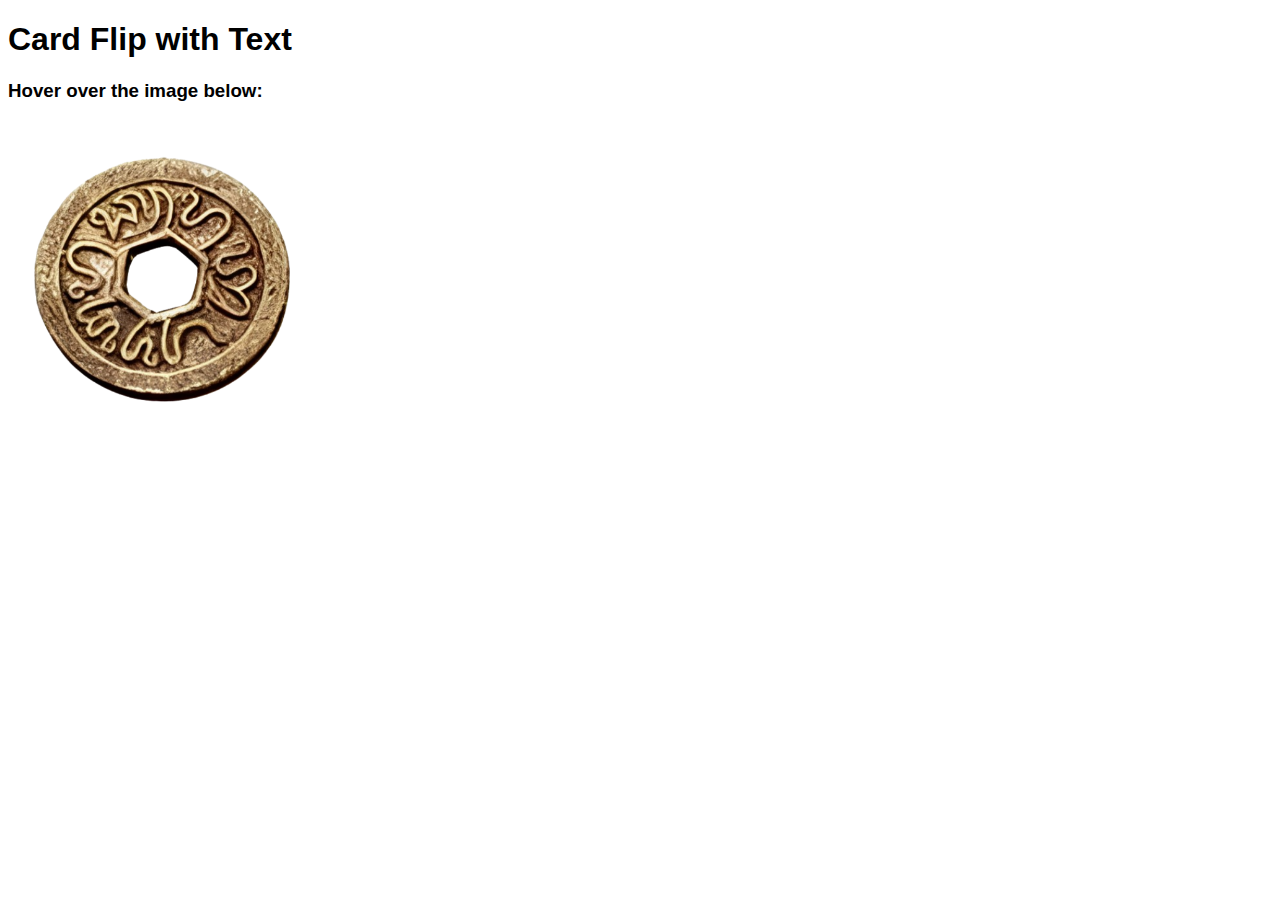
<file: testing/index.html>
<!DOCTYPE html>
<html>
<head>
<meta name="viewport" content="width=device-width, initial-scale=1">
<style>
body {
  font-family: Arial, Helvetica, sans-serif;
}

.flip-card {
  background-color: transparent;
  width: 300px;
  height: 300px;
  perspective: 1000px;
}

.flip-card-inner {
  position: relative;
  width: 100%;
  height: 100%;
  text-align: center;
  transition: transform 0.6s;
  transform-style: preserve-3d;
  background: transparent !important;
}

.flip-card:hover .flip-card-inner {
  transform: rotateY(180deg);
}

.flip-card-front, .flip-card-back {
  position: absolute;
  width: 100%;
  height: 100%;
  -webkit-backface-visibility: hidden;
  backface-visibility: hidden;
}

.flip-card-front {
  background-color: transparent;
  color: black;
}

.flip-card-back {
  background-color: transparent;
  color: white;
  transform: rotateY(180deg);
}

.flip-card-front img {
  width: 100px;
  height: 100px;
}

.flip-card-back img {
  width: 300px;
  height: 300px;
}

</style>
</head>
<body>

<h1>Card Flip with Text</h1>
<h3>Hover over the image below:</h3>

<div class="flip-card">
  <div class="flip-card-inner">
    <div class="flip-card-front">
      <img src="/picis__1_-removebg-preview.png" alt="Avatar" style="width:300px;height:300px;">
    </div>
    <div class="flip-card-back">
      <img src="/picisblkng__1_-removebg-preview.png" alt="">
    </div>
  </div>
</div>

</body>
</html>
</file>
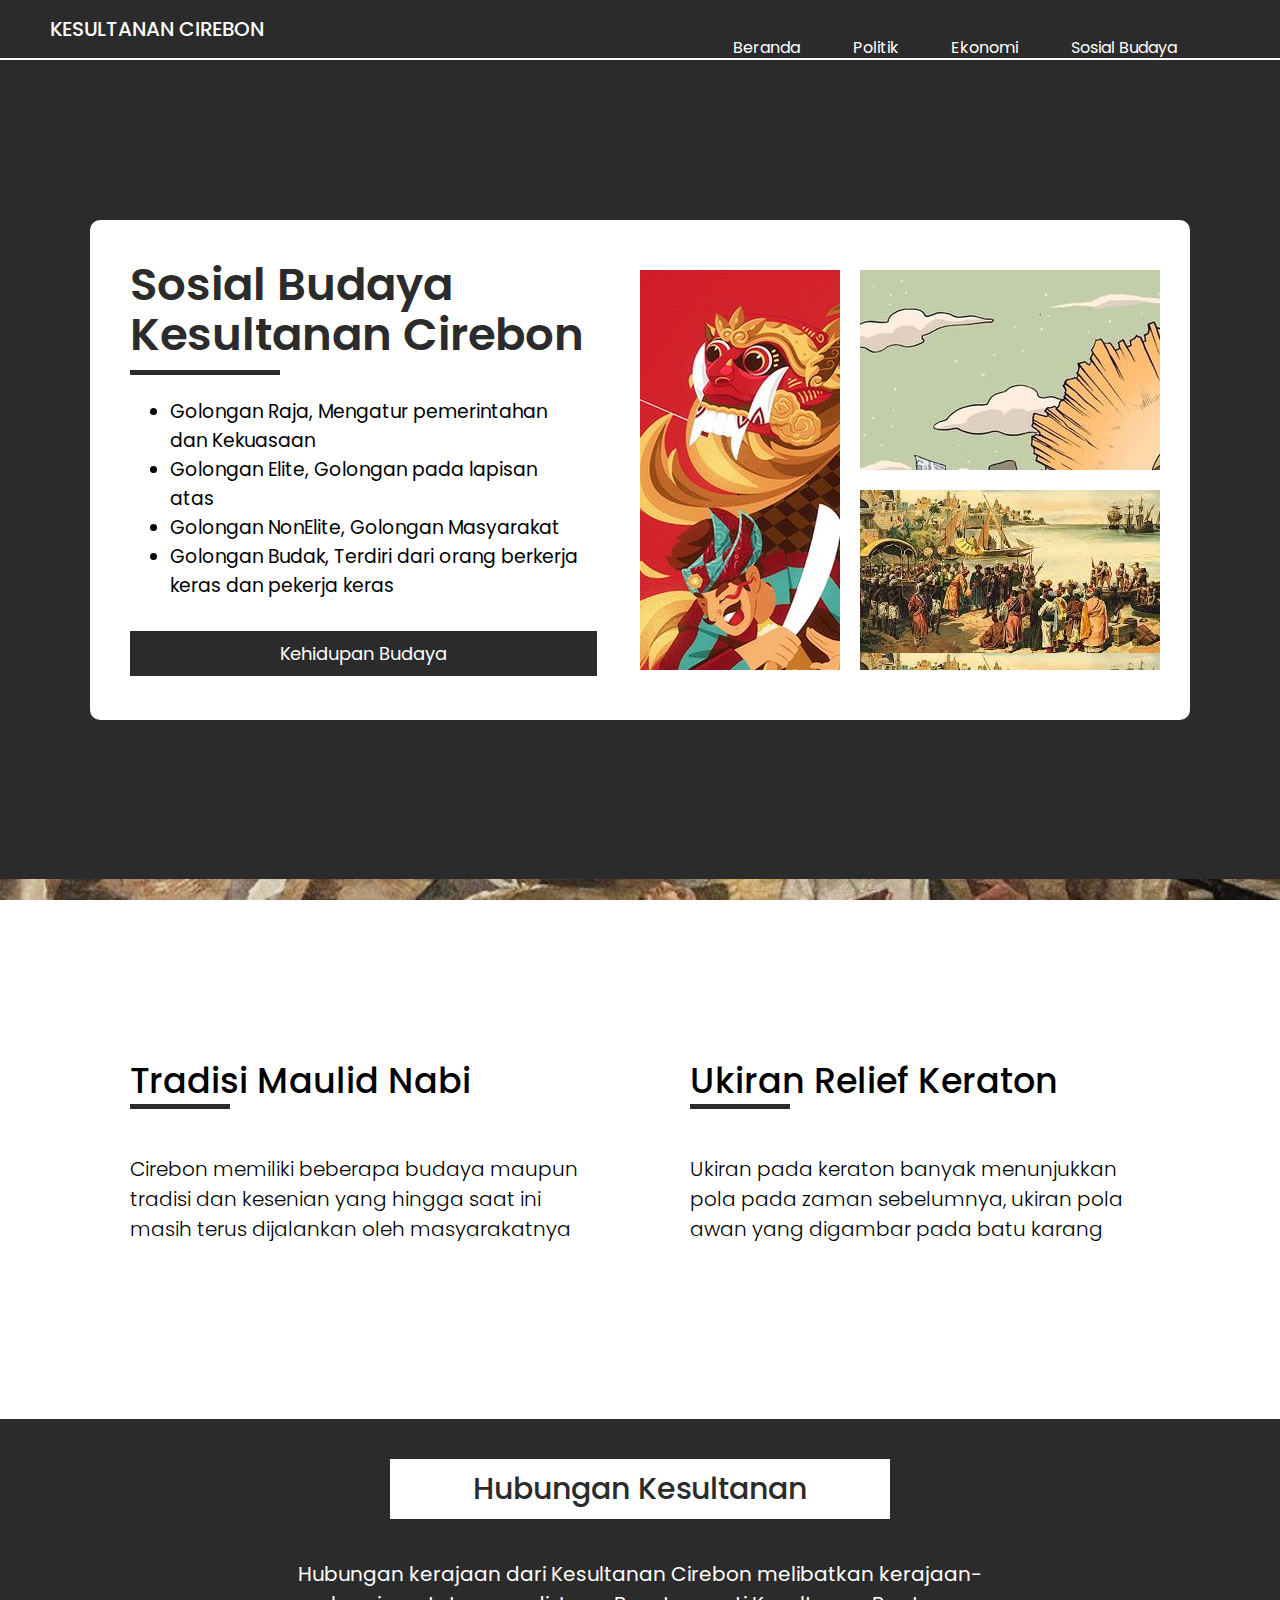
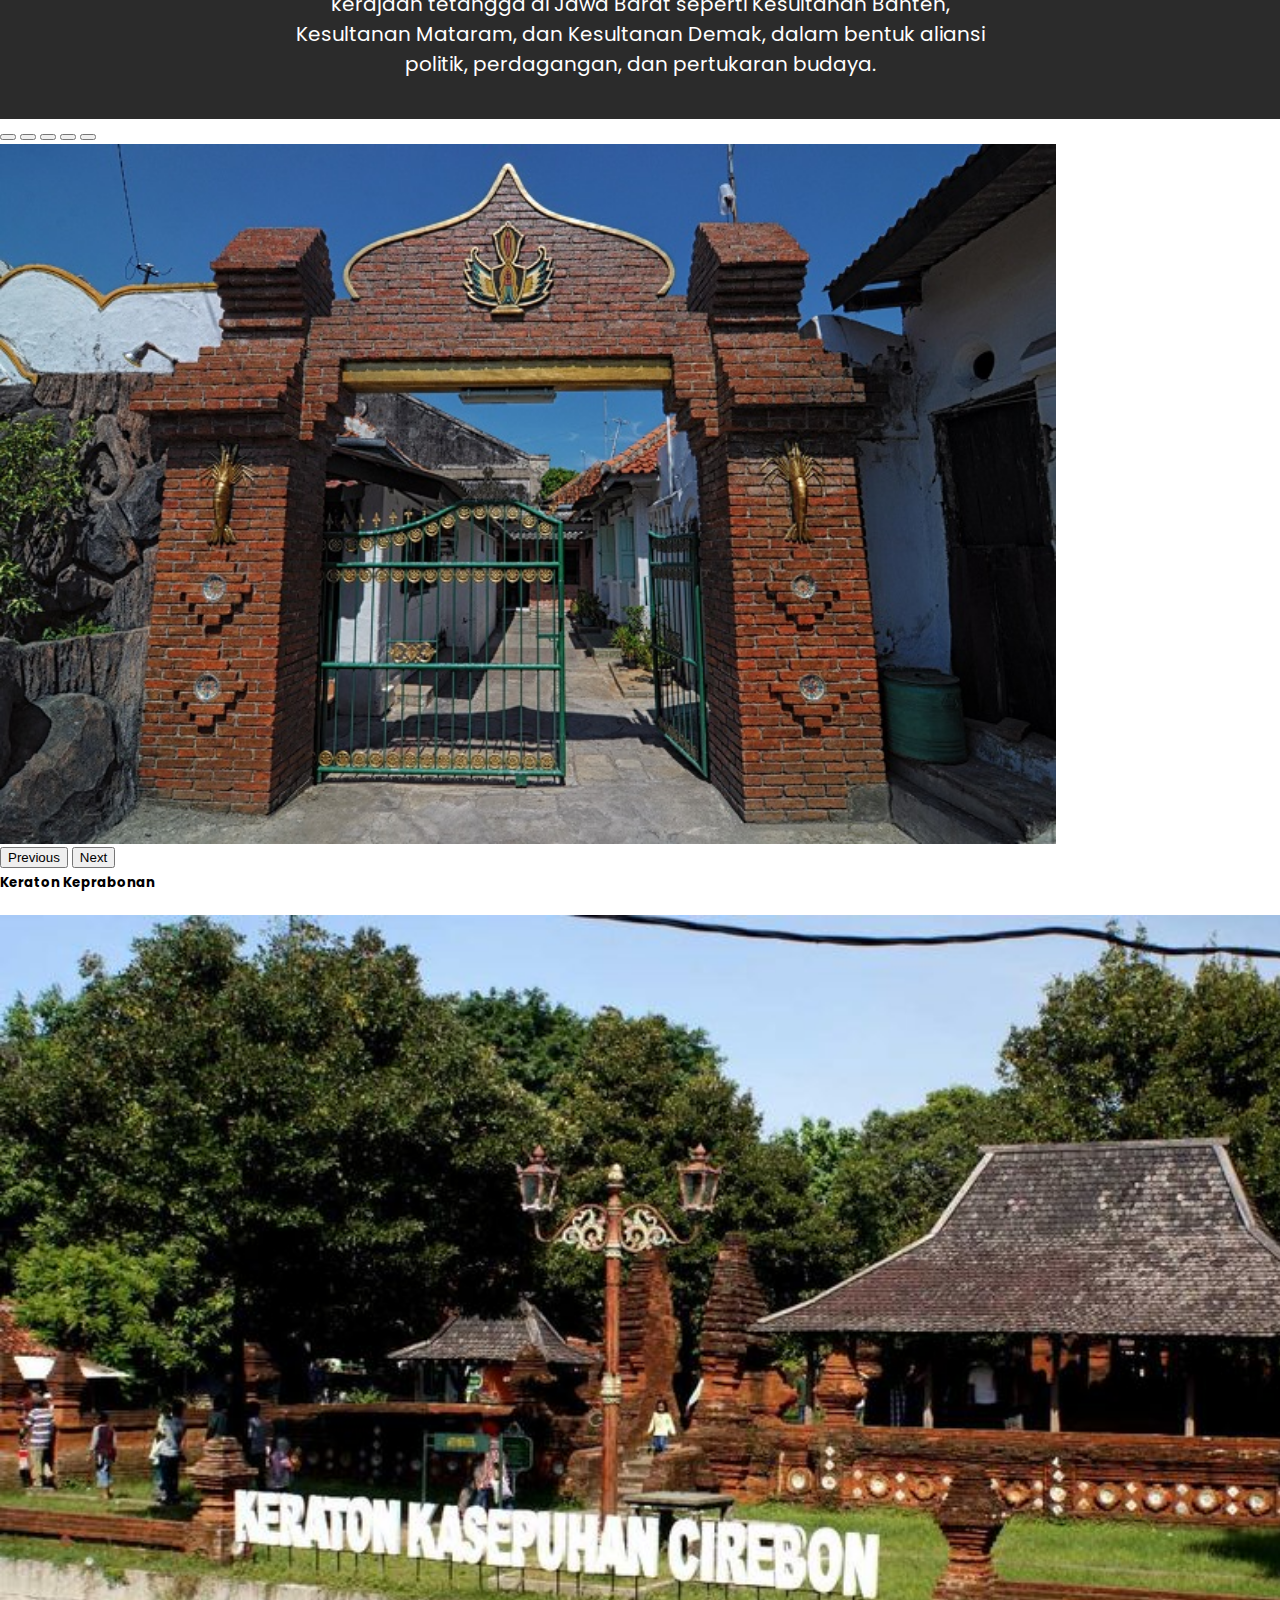
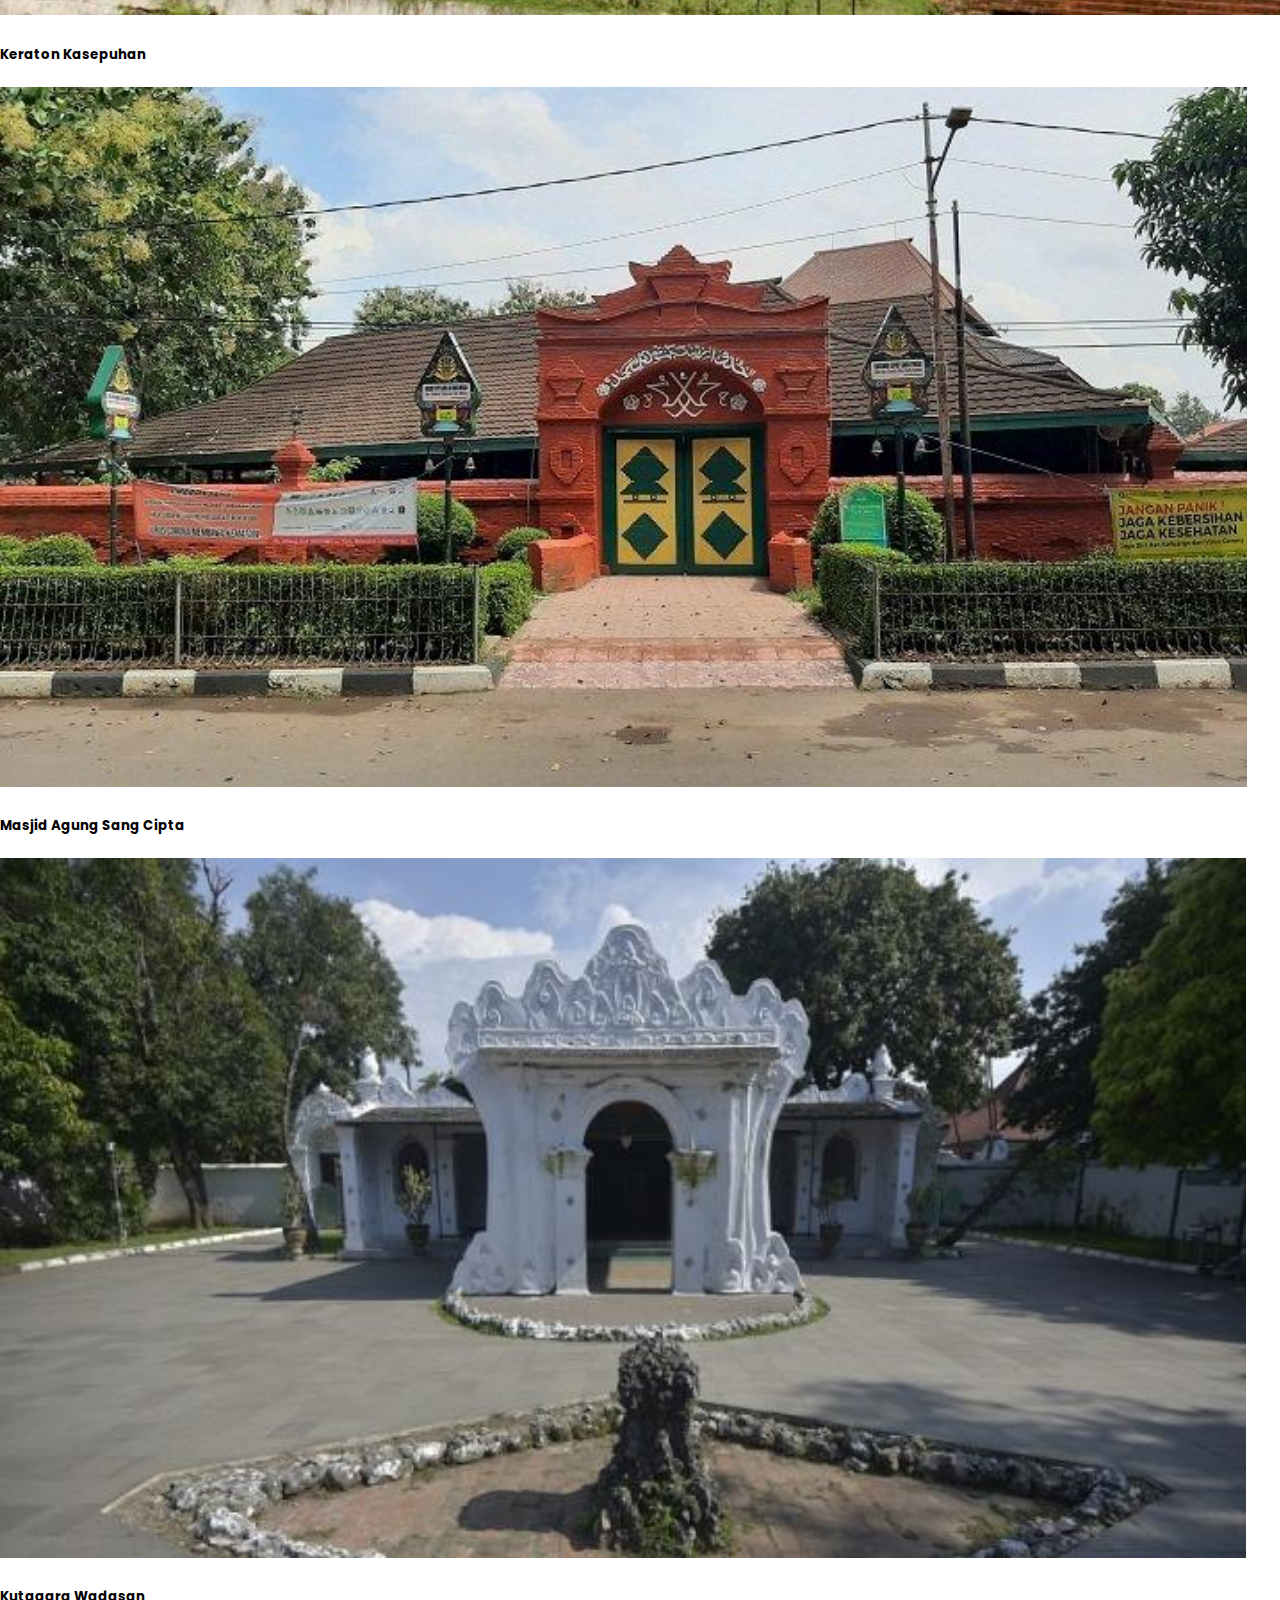
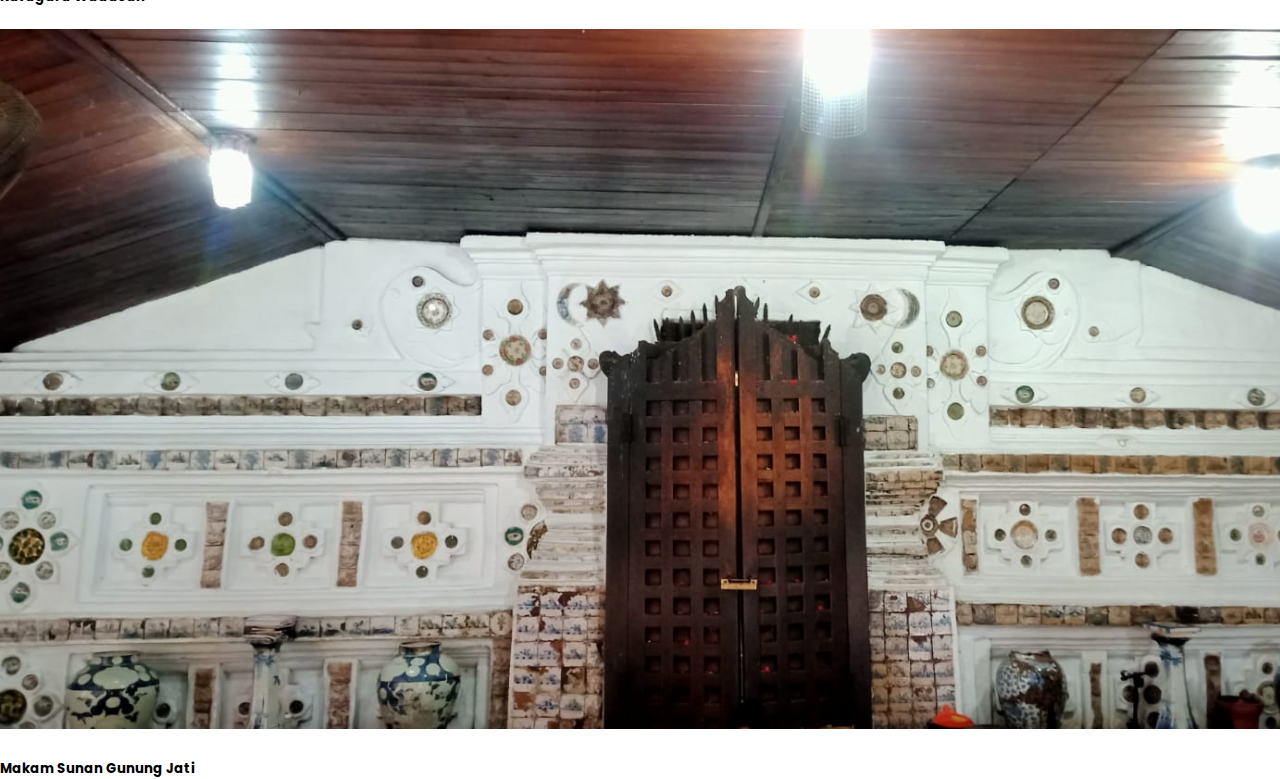
<file: SosBud Page/sosbud.html>
<!DOCTYPE html>
<html lang="en">
<head>
    <meta charset="UTF-8">
    <meta name="viewport" content="width=device-width, initial-scale=1.0">
    <title>Sejarah Kesultanan Cirebon | Sosial Budaya</title>
    <link href="https://cdn.jsdelivr.net/npm/bootstrap@5.0.2/dist/css/bootstrap.min.css" rel="stylesheet" integrity="sha384-EVSTQN3/azprG1Anm3QDgpJLIm9Nao0Yz1ztcQTwFspd3yD65VohhpuuCOmLASjC" crossorigin="anonymous">
    <link rel="stylesheet" href="sosbud.css">
</head>
<body>
    <div class="containerr">
        <nav>
            <div class="brand">
                <span>KESULTANAN CIREBON</span>
            </div>
            <div class="menu">
                <ul>
                    <li><a href="/index.html">Beranda</a></li>
                    <li><a href="#Landing">Politik</a></li>
                    <li><a href="/Ekonomi Page/ekonomi.html">Ekonomi</a></li>
                    <li><a href="/SosBud Page/sosbud.html">Sosial Budaya</a></li>
                </ul>
            </div>
        </nav>
        <section id="Landingg">
                <div class="modall">
                    <h2>
                        Sosial Budaya Kesultanan Cirebon
                    </h2>
                    <ul>
                        <li>Golongan Raja, Mengatur pemerintahan dan Kekuasaan</li>
                        <li>Golongan Elite, Golongan pada lapisan atas</li>
                        <li>Golongan NonElite, Golongan Masyarakat</li>
                        <li>Golongan Budak, Terdiri dari orang berkerja keras dan pekerja keras</li>
                    </ul>
                    <a href="#">
                        Kehidupan Budaya
                    </a>
                    <div class="contain-img img-1" style="background-image: url(/img/Febri\ Adiawarja.jpg);"></div>
                    <div class="contain-img img-2" style="background-image: url(/img/download\ \(2\).jpg);"></div>
                    <div class="contain-img img-3" style="background-image: url(/img/pelayaran\ Perdagangan.jpg);"></div>
                </div>
        </section>
        <section id="Relation">
            <div class="box-white">
                <h4>Tradisi Maulid Nabi</h4>
                <p>Cirebon memiliki beberapa budaya maupun tradisi dan kesenian yang hingga saat ini masih terus dijalankan oleh masyarakatnya</p>
            </div>
            <div class="box-white">
                <h4>Ukiran Relief Keraton</h4>
                <p>Ukiran pada keraton banyak menunjukkan pola pada zaman sebelumnya, ukiran pola awan yang digambar pada batu karang</p>
            </div>
        </section>
        <section id="region">
          <h1>Hubungan Kesultanan</h1>
          <p>Hubungan kerajaan dari Kesultanan Cirebon melibatkan kerajaan-kerajaan tetangga di Jawa Barat seperti Kesultanan Banten, Kesultanan Mataram, dan Kesultanan Demak, dalam bentuk aliansi politik, perdagangan, dan pertukaran budaya.</p>

        </section>
        <div id="carouselExampleCaptions" class="carousel slide" data-bs-ride="carousel">
            <div class="carousel-indicators">
              <button type="button" data-bs-target="#carouselExampleCaptions" data-bs-slide-to="0" class="active" aria-current="true" aria-label="Slide 1"></button>
              <button type="button" data-bs-target="#carouselExampleCaptions" data-bs-slide-to="1" aria-label="Slide 2"></button>
              <button type="button" data-bs-target="#carouselExampleCaptions" data-bs-slide-to="2" aria-label="Slide 3"></button>
              <button type="button" data-bs-target="#carouselExampleCaptions" data-bs-slide-to="3" aria-label="Slide 4"></button>
              <button type="button" data-bs-target="#carouselExampleCaptions" data-bs-slide-to="4" aria-label="Slide 5"></button>
            </div>
            <div class="carousel-inner">
              <div class="carousel-item active">
                <img src="/keraton-kaprabonan-cirebon.jpg" class="d-block w-100" alt="...">
                <div class="carousel-caption d-none d-md-block">
                  <h5>Keraton Keprabonan</h5>
                </div>
              </div>
              <div class="carousel-item">
                <img src="/img/60aa93b2c773f.jpg" class="d-block w-100" alt="...">
                <div class="carousel-caption d-none d-md-block">
                  <h5>Keraton Kasepuhan</h5>
                </div>
              </div>
              <div class="carousel-item">
                <img src="/masjid-agung-sang-cipta-rasa-cirebon-1.jpg" class="d-block w-100" alt="...">
                <div class="carousel-caption d-none d-md-block">
                  <h5>Masjid Agung Sang Cipta</h5>
                </div>
              </div>
              <div class="carousel-item">
                <img src="/kutagara_wadasan_kasepuhan_cirebon (1).jpg" class="d-block w-100" alt="...">
                <div class="carousel-caption d-none d-md-block">
                  <h5>Kutagara Wadasan</h5>
                </div>
              </div>
              <div class="carousel-item">
                <img src="/Makam Gn Jati.jpg" class="d-block w-100" alt="...">
                <div class="carousel-caption d-none d-md-block">
                  <h5>Makam Sunan Gunung Jati</h5>
                </div>
              </div>
            </div>
            <button class="carousel-control-prev" type="button" data-bs-target="#carouselExampleCaptions" data-bs-slide="prev">
              <span class="carousel-control-prev-icon" aria-hidden="true"></span>
              <span class="visually-hidden">Previous</span>
            </button>
            <button class="carousel-control-next" type="button" data-bs-target="#carouselExampleCaptions" data-bs-slide="next">
              <span class="carousel-control-next-icon" aria-hidden="true"></span>
              <span class="visually-hidden">Next</span>
            </button>
          </div>
          <script src="https://cdn.jsdelivr.net/npm/bootstrap@5.0.2/dist/js/bootstrap.bundle.min.js" integrity="sha384-MrcW6ZMFYlzcLA8Nl+NtUVF0sA7MsXsP1UyJoMp4YLEuNSfAP+JcXn/tWtIaxVXM" crossorigin="anonymous"></script>
</body>
</html>
</file>
<file: SosBud Page/sosbud.css>
@import url('https://fonts.googleapis.com/css2?family=Poppins:ital,wght@0,100;0,200;0,300;0,400;0,500;0,600;0,700;0,800;0,900;1,100;1,200;1,300;1,400;1,500;1,600;1,700;1,800;1,900&display=swap');

body {
    margin: 0;
    padding: 0;
    font-family: "Poppins", sans-serif;
    overflow-x: hidden;
}

* {
    box-sizing: border-box;
    transition: all ease-in-out 0.3s;
}

.containerr {
    width: 100%;
    min-height: 100vh;
}

/* navbar */

nav {
    width: 100%;
    height: 60px;
    background-color: #2b2b2b;
    box-shadow: rgba(50, 50, 93, 0.25) 0px 2px 5px -1px, rgba(0, 0, 0, 0.3) 0px 1px 3px -1px;
    display: flex;
    justify-content: space-between;
    align-items: center;
    padding: 0 50px;
    border-bottom: 2px solid white;
}

.containerr nav .menu {
    width: 50%;
    height: 50px;
    display: flex;
    text-decoration: none;
    list-style: none;
    justify-content: center;
    margin-bottom: -30px;
}

.containerr nav .menu ul {
    display: flex;
    list-style: none;
    justify-content: space-evenly;
    width: 100%;
}

.containerr nav .menu ul {
    display: flex;
    list-style: none;
    justify-content: space-evenly;
    width: 100%;
}

.containerr nav .menu ul li {
    display: block;
}

.containerr nav .menu ul li a {
    text-decoration: none;
    color: white;
}

.containerr nav .brand span {
    color: white;
    font-size: 20px;
    font-weight: 500;
}

/* Home Sosial Budaya */
section {
    width: 100%;
    height: 91vh;
    display: flex;
}

#Landingg {
    background-size: cover;
    display: flex;
    justify-content: center;
    align-items: center;
    background-color: #2b2b2b;
}

#Landingg h1 {
    display: block;
    width: 700px;
    height: max-content;
    color: white;
    font-size: 60px;
    text-align: center;
    text-shadow: 6px 6px 0px rgba(0,0,0,0.2);
}

#Landingg .modall {
    width: 1100px;
    height: 500px;
    background-color: white;
    border-radius: 10px;
    position: relative;
    padding: 20px 40px;
}

.modall h2 {
    font-size: 45px;
    font-weight: 600;
    display: block;
    width: 500px;
    line-height: 50px;
    color: #2b2b2b;
    margin-top: 20px;
}

.modall h2::after {
    content: '';
    width: 150px;
    height: 5px;
    background-color: #2b2b2b;
    position: absolute;
    top: 150px;
    left: 40px;
}

.modall ul {
    width: 450px;
    margin-bottom: 40px;
    margin-top: 20px;
}

.modall ul li {
    font-size: 18.8px;
}

.modall a {
    padding: 10px 150px;
    background-color: #2b2b2b;
    color: white;
    text-align: center;
    text-decoration-style: none;
    text-decoration: none;
    font-size: 18px;
}

#Landingg .modall .contain-img {
    position: absolute;
    background-color: #2b2b2b;
}

.img-1 {
    top: 50px;
    right: 350px;
    width: 200px;
    height: 400px;
}

.img-2 {
    width: 300px;
    height: 200px;
    top: 50px;
    right: 30px;
}

.img-3 {
    width: 300px;
    height: 180px;
    bottom: 50px;
    right: 30px;
    background-color: #2b2b2b;
}

/* Section Sosial Budaya hubungan dengan pihak luar */
#Relation {
    height: 60vh;
    position: relative;
    display: flex;
    flex-direction: column;
    background: url(/img/ilustrasi-penjajah.jpg);
    background-size: cover;
    background-repeat: no-repeat;
    background-position: center;
    display: flex;
    justify-content: space-evenly;
    align-items: center;
    padding: 0 50px;
    flex-direction: row;
    background-attachment: fixed;
}

#Relation .box-white {
    width: 500px;
    height: 270px;
    background-color: white;
    padding: 20px;
    position: relative;
}

.box-white h4 {
    font-weight: 500;
    font-size: 35px;
    text-align: left;
    margin-top: 20px;
}

.box-white h4::after {
    content: '';
    width: 100px;
    height: 5px;
    background-color: #2b2b2b;
    position: absolute;
    top: 90px;
    left: 20px;
}

.box-white:hover {
   transform: scale(1.05);

}

.box-white p {
    font-size: 20px;
    font-weight: 300;
    margin-top: 20px;
}

.carousel-inner {
    height: 700px;
}

.carousel-inner img {
    height: 700px;
}

#region {
    width: 100%;
    height: 300px;
    background-color: #2b2b2b;
    display: flex;
    flex-direction: column;
}

#region h1 {
    display: block;
    font-size: 30px;
    font-weight: 500;
    color: #2b2b2b;
    width: 500px;
    height: 60px;
    background-color: white;
    text-align: center;
    margin: 40px auto;
    line-height: 60px;
}

#region p {
    display: block;
    width: 700px;
    font-size: 20px;
    color: white;
    margin: 0 auto;
    text-align: center;
}
</file>
